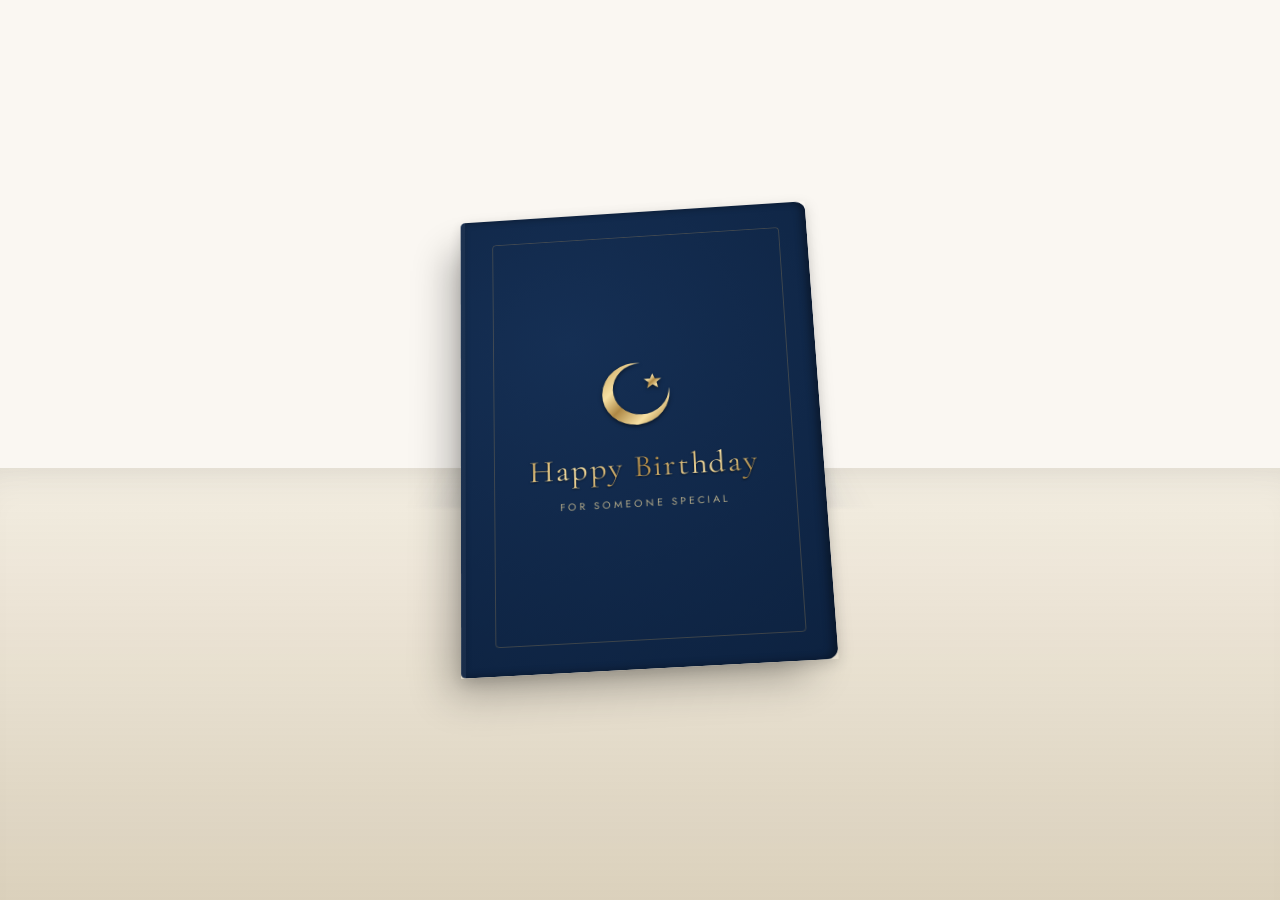
<file: index.html>
<!DOCTYPE html>
<html lang="id">
<head>
    <meta charset="UTF-8">
    <meta http-equiv="X-UA-Compatible" content="IE=edge">
    <meta name="viewport" content="width=device-width, initial-scale=1.0, viewport-fit=cover">
    <title>Happy Birthday | A Special Gift</title>
    <!-- Fonts -->
    <link rel="preconnect" href="https://fonts.googleapis.com">
    <link rel="preconnect" href="https://fonts.gstatic.com" crossorigin>
    <link href="https://fonts.googleapis.com/css2?family=Cormorant+Garamond:ital,wght@0,300;0,400;0,600;1,400&family=Indie+Flower&family=Jost:wght@200;300;400;500&display=swap" rel="stylesheet">
    <link rel="stylesheet" href="style.css">
</head>
<body>
    <!-- Room dimming overlay -->
    <div class="dim-overlay" id="dim-overlay"></div>

    <!-- Main Container -->
    <div class="room-container">
        <!-- Table wood texture surface -->
        <div class="table-surface"></div>

        <!-- Book Shadow / Reflection on Table -->
        <div class="book-reflection" id="book-reflection"></div>

        <!-- 3D Book Component -->
        <div class="book-wrap" id="book-wrap">
            <div class="book" id="book">
                <!-- Front Cover (Preserve 3D) -->
                <div class="book-cover" id="book-cover">
                    <!-- Outside Cover -->
                    <div class="cover-front">
                        <div class="cover-border">
                            <div class="cover-emboss">
                                <!-- Gold Foil Crescent Moon & Star Emboss -->
                                <svg class="gold-emblem" viewBox="0 0 100 100">
                                    <path fill="url(#goldGradient)" d="M50,15 A35,35 0 1,0 85,50 A42,42 0 1,1 50,15 Z" />
                                    <polygon fill="url(#goldGradient)" points="65,30 68,37 76,37 70,42 72,50 65,45 58,50 60,42 54,37 62,37" />
                                </svg>
                                <h1 class="gold-text">Happy Birthday</h1>
                                <p class="gold-subtext">For Someone Special</p>
                            </div>
                        </div>
                    </div>
                    <!-- Inside Cover (Left page when open) -->
                    <div class="cover-back">
                        <div class="page-lining"></div>
                    </div>
                </div>

                <!-- Page Stack / Base Pages (Right page when open) -->
                <div class="book-pages" id="book-pages">
                    <!-- Page Crease shadow -->
                    <div class="page-crease"></div>

                    <!-- Inner Page Content -->
                    <div class="page-content">
                        <!-- Magic Window (Live Miniature Night Scene) -->
                        <div class="magic-window" id="magic-window" role="button" aria-label="Mulai Perjalanan">
                            <div class="window-scene">
                                <!-- Miniature elements identical to page 2 -->
                                <div class="mini-sky">
                                    <div class="mini-stars"></div>
                                    <div class="mini-moon"></div>
                                    <div class="mini-clouds">
                                        <div class="mini-cloud c1"></div>
                                        <div class="mini-cloud c2"></div>
                                    </div>
                                </div>
                                <div class="mini-sea">
                                    <div class="mini-mist"></div>
                                    <div class="mini-reflection"></div>
                                    <div class="mini-waves">
                                        <div class="mini-wave w1"></div>
                                        <div class="mini-wave w2"></div>
                                    </div>
                                    <div class="mini-boat">
                                        <div class="mini-boat-body"></div>
                                    </div>
                                </div>
                            </div>
                            <div class="window-overlay">
                                <span class="window-prompt">Begin the Journey →</span>
                            </div>
                        </div>

                        <!-- Handwritten Birthday Letter -->
                        <div class="letter-body">
                            <p class="salutation">Dear Hani,</p>
                            <p class="letter-text">Selamat ulang tahun.</p>
                            <p class="letter-text">Semoga setiap langkahmu selalu dipenuhi kebahagiaan.</p>
                            <p class="letter-text">Aku berharap seluruh impianmu satu demi satu menjadi kenyataan.</p>
                            <p class="letter-text">Terima kasih sudah menjadi seseorang yang luar biasa.</p>
                            <p class="letter-text">Semoga mulai hari ini menjadi awal dari perjalanan baru yang lebih indah.</p>
                            <p class="valediction">Semangat,</p>
                            <p class="signature">Kiyeraaa</p>
                        </div>
                    </div>
                </div>
            </div>
        </div>
    </div>

    <!-- SVGs definition for Gradients -->
    <svg style="width:0; height:0; position:absolute;">
        <defs>
            <linearGradient id="goldGradient" x1="0%" y1="0%" x2="100%" y2="100%">
                <stop offset="0%" stop-color="#c5a059" />
                <stop offset="30%" stop-color="#f7e0a3" />
                <stop offset="50%" stop-color="#ae8845" />
                <stop offset="75%" stop-color="#f7e0a3" />
                <stop offset="100%" stop-color="#916a27" />
            </linearGradient>
        </defs>
    </svg>

    <script src="script.js"></script>
</body>
</html>
</file>
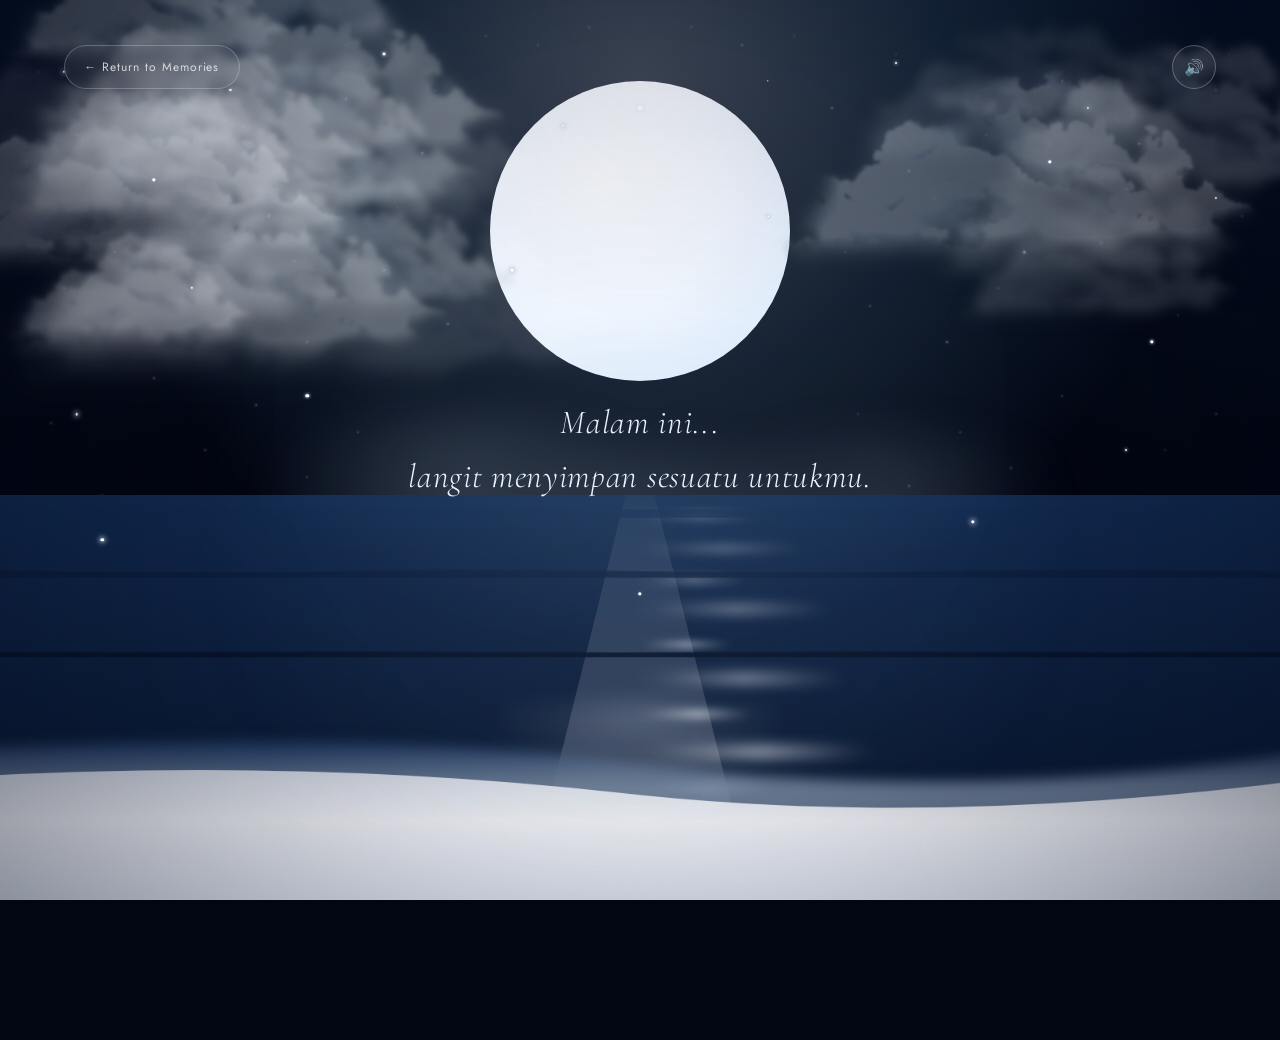
<file: birthday-night.html>
<!DOCTYPE html>
<html lang="id">
<head>
<meta charset="UTF-8">
<meta name="viewport" content="width=device-width, initial-scale=1.0, maximum-scale=1.0, user-scalable=no, viewport-fit=cover">
<title>A Quiet Night, Just for You</title>
<link rel="preconnect" href="https://fonts.googleapis.com">
<link rel="preconnect" href="https://fonts.gstatic.com" crossorigin>
<link href="https://fonts.googleapis.com/css2?family=Cormorant+Garamond:ital,wght@0,300;0,400;0,500;1,400&family=Jost:wght@200;300;400&display=swap" rel="stylesheet">
<link rel="stylesheet" href="night.css">
</head>
<body>
<div id="scene">

  <!-- Atmospheric grading and vignette effects -->
  <div id="sky-glow"></div>
  <div id="vignette"></div>
  <div id="color-grading"></div>

  <!-- Camera wrapper for subtle idle movement -->
  <div id="camera-wrapper">

    <!-- Ratusan bintang dekoratif (pointer-events: none) - z-index: 2 -->
    <div id="decor-stars">
      <!-- Left side stars (y: 2% to 40%) -->
      <div class="star-dec" style="left:3%;top:8%;--size:1.1px;--op:0.3;--delay:0.2s;--dur:5s;"></div>
      <div class="star-dec" style="left:6%;top:15%;--size:1.3px;--op:0.5;--delay:1.4s;--dur:7s;"></div>
      <div class="star-dec" style="left:9%;top:28%;--size:1px;--op:0.4;--delay:2.1s;--dur:6s;"></div>
      <div class="star-dec" style="left:12%;top:20%;--size:1.5px;--op:0.6;--delay:0.8s;--dur:8s;"></div>
      <div class="star-dec" style="left:15%;top:32%;--size:1.2px;--op:0.5;--delay:3.2s;--dur:5.5s;"></div>
      <div class="star-dec" style="left:18%;top:9%;--size:1px;--op:0.3;--delay:1.7s;--dur:6.2s;"></div>
      <div class="star-dec" style="left:21%;top:24%;--size:1.4px;--op:0.7;--delay:2.5s;--dur:7.5s;"></div>
      <div class="star-dec" style="left:24%;top:38%;--size:1.1px;--op:0.4;--delay:0.3s;--dur:5.2s;"></div>
      <div class="star-dec" style="left:27%;top:11%;--size:1.3px;--op:0.6;--delay:1.9s;--dur:6.8s;"></div>
      <div class="star-dec" style="left:30%;top:30%;--size:1px;--op:0.5;--delay:2.8s;--dur:8.2s;"></div>
      <div class="star-dec" style="left:33%;top:17%;--size:1.2px;--op:0.4;--delay:1.2s;--dur:6.5s;"></div>
      <div class="star-dec" style="left:35%;top:36%;--size:1.4px;--op:0.6;--delay:2.4s;--dur:7.4s;"></div>

      <!-- Right side stars (y: 2% to 40%) -->
      <div class="star-dec" style="left:65%;top:12%;--size:1.2px;--op:0.6;--delay:0.7s;--dur:6.5s;"></div>
      <div class="star-dec" style="left:68%;top:34%;--size:1px;--op:0.4;--delay:2.3s;--dur:7.2s;"></div>
      <div class="star-dec" style="left:71%;top:19%;--size:1.4px;--op:0.5;--delay:1.1s;--dur:5.8s;"></div>
      <div class="star-dec" style="left:74%;top:38%;--size:1.1px;--op:0.7;--delay:3.5s;--dur:8s;"></div>
      <div class="star-dec" style="left:77%;top:15%;--size:1.3px;--op:0.3;--delay:0.4s;--dur:6.1s;"></div>
      <div class="star-dec" style="left:80%;top:28%;--size:1.5px;--op:0.6;--delay:1.8s;--dur:7.4s;"></div>
      <div class="star-dec" style="left:83%;top:9%;--size:1px;--op:0.5;--delay:2.9s;--dur:5.3s;"></div>
      <div class="star-dec" style="left:86%;top:27%;--size:1.2px;--op:0.4;--delay:0.2s;--dur:6.9s;"></div>
      <div class="star-dec" style="left:89%;top:16%;--size:1.4px;--op:0.5;--delay:1.6s;--dur:8.5s;"></div>
      <div class="star-dec" style="left:92%;top:35%;--size:1.1px;--op:0.3;--delay:3.1s;--dur:5.7s;"></div>
      <div class="star-dec" style="left:95%;top:10%;--size:1.3px;--op:0.5;--delay:0.9s;--dur:7.1s;"></div>
      <div class="star-dec" style="left:97%;top:24%;--size:1px;--op:0.4;--delay:2.2s;--dur:6.3s;"></div>

      <!-- Top Center stars (above moon exclusion zone, left:36% to 64%, y:2% to 6%) -->
      <div class="star-dec" style="left:38%;top:4%;--size:1px;--op:0.3;--delay:2.2s;--dur:7.7s;"></div>
      <div class="star-dec" style="left:42%;top:5%;--size:0.8px;--op:0.4;--delay:0.9s;--dur:8.4s;"></div>
      <div class="star-dec" style="left:46%;top:3%;--size:0.9px;--op:0.35;--delay:3.1s;--dur:9.1s;"></div>
      <div class="star-dec" style="left:54%;top:3%;--size:0.7px;--op:0.25;--delay:1.6s;--dur:10.5s;"></div>
      <div class="star-dec" style="left:58%;top:5%;--size:1.1px;--op:0.5;--delay:2.8s;--dur:6.6s;"></div>
      <div class="star-dec" style="left:62%;top:4%;--size:0.8px;--op:0.3;--delay:0.5s;--dur:8.7s;"></div>

      <!-- Middle stars (y: 40% to 58%) -->
      <!-- Left side middle -->
      <div class="star-dec" style="left:4%;top:47%;--size:0.9px;--op:0.4;--delay:2.5s;--dur:7.8s;"></div>
      <div class="star-dec" style="left:8%;top:55%;--size:0.8px;--op:0.35;--delay:1.3s;--dur:6.7s;"></div>
      <div class="star-dec" style="left:12%;top:42%;--size:1.1px;--op:0.5;--delay:3.3s;--dur:6.4s;"></div>
      <div class="star-dec" style="left:16%;top:50%;--size:0.9px;--op:0.4;--delay:0.6s;--dur:7.1s;"></div>
      <div class="star-dec" style="left:20%;top:45%;--size:1px;--op:0.5;--delay:2.7s;--dur:8.6s;"></div>
      <div class="star-dec" style="left:24%;top:53%;--size:0.8px;--op:0.3;--delay:1.9s;--dur:9.5s;"></div>
      <div class="star-dec" style="left:28%;top:48%;--size:1.1px;--op:0.4;--delay:2.0s;--dur:7.9s;"></div>
      <div class="star-dec" style="left:32%;top:56%;--size:0.9px;--op:0.35;--delay:2.9s;--dur:7.1s;"></div>

      <!-- Right side middle -->
      <div class="star-dec" style="left:67%;top:46%;--size:0.8px;--op:0.3;--delay:0.5s;--dur:8.7s;"></div>
      <div class="star-dec" style="left:71%;top:54%;--size:1.1px;--op:0.5;--delay:3.7s;--dur:6.7s;"></div>
      <div class="star-dec" style="left:75%;top:48%;--size:0.8px;--op:0.3;--delay:0.6s;--dur:8.6s;"></div>
      <div class="star-dec" style="left:79%;top:52%;--size:1px;--op:0.4;--delay:2.5s;--dur:7.8s;"></div>
      <div class="star-dec" style="left:83%;top:44%;--size:0.9px;--op:0.35;--delay:1.1s;--dur:9s;"></div>
      <div class="star-dec" style="left:87%;top:56%;--size:1px;--op:0.5;--delay:2.6s;--dur:6.8s;"></div>
      <div class="star-dec" style="left:91%;top:50%;--size:0.8px;--op:0.25;--delay:3.2s;--dur:10.2s;"></div>
      <div class="star-dec" style="left:95%;top:46%;--size:1px;--op:0.4;--delay:2.1s;--dur:6.9s;"></div>

      <!-- Extra subtle background stars in upper sky (y: 2% to 40%) -->
      <div class="star-dec" style="left:2%;top:18%;--size:0.7px;--op:0.2;--delay:1.5s;--dur:11s;"></div>
      <div class="star-dec" style="left:5%;top:32%;--size:0.7px;--op:0.25;--delay:0.7s;--dur:10.2s;"></div>
      <div class="star-dec" style="left:11%;top:8%;--size:0.8px;--op:0.22;--delay:3.4s;--dur:9.3s;"></div>
      <div class="star-dec" style="left:15%;top:26%;--size:0.6px;--op:0.18;--delay:1.2s;--dur:12s;"></div>
      <div class="star-dec" style="left:19%;top:14%;--size:0.7px;--op:0.25;--delay:2.1s;--dur:10.8s;"></div>
      <div class="star-dec" style="left:23%;top:29%;--size:0.8px;--op:0.3;--delay:0.3s;--dur:9.6s;"></div>
      <div class="star-dec" style="left:27%;top:5%;--size:0.7px;--op:0.2;--delay:3.0s;--dur:11.4s;"></div>
      <div class="star-dec" style="left:31%;top:23%;--size:0.6px;--op:0.15;--delay:0.8s;--dur:12.5s;"></div>
      <div class="star-dec" style="left:34%;top:10%;--size:0.8px;--op:0.24;--delay:2.6s;--dur:10.1s;"></div>

      <div class="star-dec" style="left:66%;top:28%;--size:0.7px;--op:0.2;--delay:3.2s;--dur:11.2s;"></div>
      <div class="star-dec" style="left:70%;top:6%;--size:0.8px;--op:0.25;--delay:1.4s;--dur:9.5s;"></div>
      <div class="star-dec" style="left:73%;top:22%;--size:0.6px;--op:0.18;--delay:0.5s;--dur:12.2s;"></div>
      <div class="star-dec" style="left:78%;top:32%;--size:0.7px;--op:0.22;--delay:2.8s;--dur:10.4s;"></div>
      <div class="star-dec" style="left:82%;top:16%;--size:0.8px;--op:0.3;--delay:1.7s;--dur:9.8s;"></div>
      <div class="star-dec" style="left:85%;top:5%;--size:0.6px;--op:0.15;--delay:3.5s;--dur:13s;"></div>
      <div class="star-dec" style="left:88%;top:21%;--size:0.7px;--op:0.25;--delay:0.9s;--dur:10.6s;"></div>
      <div class="star-dec" style="left:93%;top:14%;--size:0.8px;--op:0.22;--delay:2.3s;--dur:9.9s;"></div>
      <div class="star-dec" style="left:96%;top:6%;--size:0.7px;--op:0.2;--delay:1.1s;--dur:11.5s;"></div>
    </div>

    <!-- z-index: 3 -->
    <div id="moon-wrap">
      <div id="moon"></div>
    </div>

    <!-- Awan bagian belakang (pointer-events: none) - z-index: 4 -->
    <div id="decor-clouds-rear">
      <!-- Left side rear -->
      <div class="cloud-fluffy decor-cloud cloud-rear" style="width:340px;height:157px;top:2%;left:-80px;opacity:0.16;--cloud-dur:210s;--cloud-delay:-20s;">
        <img src="assets/clouds.png" alt="" />
      </div>
      <!-- Right side rear -->
      <div class="cloud-fluffy decor-cloud cloud-rear" style="width:380px;height:176px;top:1%;left:65%;opacity:0.18;--cloud-dur:195s;--cloud-delay:-90s;">
        <img src="assets/clouds.png" alt="" />
      </div>
      <!-- Lower rear clouds (moved up slightly) -->
      <div class="cloud-fluffy decor-cloud cloud-rear" style="width:280px;height:130px;top:24%;left:3%;opacity:0.11;filter:blur(6px);--cloud-dur:240s;--cloud-delay:-60s;">
        <img src="assets/clouds.png" alt="" />
      </div>
      <div class="cloud-fluffy decor-cloud cloud-rear" style="width:300px;height:139px;top:22%;left:74%;opacity:0.13;filter:blur(5px);--cloud-dur:230s;--cloud-delay:-160s;">
        <img src="assets/clouds.png" alt="" />
      </div>
    </div>

    <!-- Awan bagian depan (sebagian melintas di depan bulan) (pointer-events: none) - z-index: 5 -->
    <div id="decor-clouds-front">
      <!-- Passing near moon level -->
      <div class="cloud-fluffy decor-cloud cloud-front" style="width:480px;height:222px;top:8%;left:-120px;opacity:0.32;--cloud-dur:135s;--cloud-delay:-45s;">
        <img src="assets/clouds.png" alt="" />
      </div>
      <div class="cloud-fluffy decor-cloud cloud-front" style="width:500px;height:231px;top:6%;left:60%;opacity:0.30;--cloud-dur:145s;--cloud-delay:-110s;">
        <img src="assets/clouds.png" alt="" />
      </div>
      <!-- Left side mid/front -->
      <div class="cloud-fluffy decor-cloud cloud-mid" style="width:440px;height:204px;top:4%;left:4%;opacity:0.24;--cloud-dur:175s;--cloud-delay:-75s;">
        <img src="assets/clouds.png" alt="" />
      </div>
      <div class="cloud-fluffy decor-cloud cloud-mid" style="width:370px;height:171px;top:18%;left:12%;opacity:0.20;--cloud-dur:185s;--cloud-delay:-120s;">
        <img src="assets/clouds.png" alt="" />
      </div>
      <!-- Right side mid/front -->
      <div class="cloud-fluffy decor-cloud cloud-mid" style="width:410px;height:190px;top:3%;left:76%;opacity:0.25;--cloud-dur:160s;--cloud-delay:-40s;">
        <img src="assets/clouds.png" alt="" />
      </div>
      <div class="cloud-fluffy decor-cloud cloud-rear" style="width:330px;height:153px;top:16%;left:72%;opacity:0.14;--cloud-dur:220s;--cloud-delay:-30s;">
        <img src="assets/clouds.png" alt="" />
      </div>
    </div>

    <!-- stars + clouds injected by JS (Z-Index overridden in CSS) -->

    <div id="meteor"></div>

    <!-- New Organic Volumetric Sea Fog - z-index: 6 -->
    <div id="fog-container">
      <div class="fog-blob fog-1"></div>
      <div class="fog-blob fog-2"></div>
      <div class="fog-blob fog-3"></div>
    </div>

    <!-- z-index: 7 -->
    <div id="ocean">
      <!-- Moving Ocean Wave Layers (Ripples) -->
      <div class="ocean-wave" id="ocean-wave-back"></div>
      <div class="ocean-wave" id="ocean-wave-mid"></div>
      <div class="ocean-wave" id="ocean-wave-front"></div>

      <div id="reflection">
        <div class="glow-wash"></div>
      </div>
      <div id="boat-reflection">
        <img id="boat-reflection-img" alt="" />
      </div>
    </div>

    <!-- z-index: 8 -->
    <div id="boat-track">
      <img id="boat-img" alt="" />
    </div>

    <!-- Realistically textured, curved sand beach - z-index: 9 -->
    <div id="beach-container">
      <svg id="beach-svg" viewBox="0 0 1440 250" preserveAspectRatio="none">
        <defs>
          <!-- Sand noise texture filter -->
          <filter id="sand-texture-filter" x="0%" y="0%" width="100%" height="100%">
            <feTurbulence type="fractalNoise" baseFrequency="0.75" numOctaves="3" result="noise" />
            <feColorMatrix type="matrix" values="1 0 0 0 0  0 1 0 0 0  0 0 1 0 0  0 0 0 0.055 0" />
            <feComposite operator="in" in2="SourceGraphic" />
          </filter>
          <!-- Sand micro-sparkle filter -->
          <filter id="sand-sparkles-filter" x="0%" y="0%" width="100%" height="100%">
            <feTurbulence type="fractalNoise" baseFrequency="0.95" numOctaves="1" result="noise" />
            <feColorMatrix type="matrix" values="1 0 0 0 0  0 1 0 0 0  0 0 1 0 0  0 0 0 0.45 0" />
            <feComposite operator="in" in2="SourceGraphic" />
          </filter>
          <!-- Gradients -->
          <linearGradient id="sand-gradient" x1="0" y1="0" x2="0" y2="1">
            <stop offset="0%" stop-color="#E7E9EE" stop-opacity="0.85" />
            <stop offset="35%" stop-color="#F2F4F8" />
            <stop offset="100%" stop-color="#DDE5F1" />
          </linearGradient>
          <linearGradient id="wet-sand-gradient" x1="0" y1="0" x2="0" y2="1">
            <stop offset="0%" stop-color="#1A335C" stop-opacity="0.95" />
            <stop offset="25%" stop-color="#72849C" stop-opacity="0.9" />
            <stop offset="60%" stop-color="#A3B4C8" stop-opacity="0.5" />
            <stop offset="100%" stop-color="#E7E9EE" stop-opacity="0" />
          </linearGradient>
        </defs>
        
        <!-- Wet Sand Layer -->
        <path id="wet-sand-path" d="M-50,60 Q380,30 740,80 T1490,60 L1490,270 L-50,270 Z" fill="url(#wet-sand-gradient)" filter="blur(8px)" />
        
        <!-- Dry Sand Layer -->
        <path id="dry-sand-path" d="M-50,95 Q340,70 700,115 T1490,95 L1490,270 L-50,270 Z" fill="url(#sand-gradient)" />
        
        <!-- Sand Granular Texture Overlay -->
        <path d="M-50,95 Q340,70 700,115 T1490,95 L1490,270 L-50,270 Z" fill="#ffffff" filter="url(#sand-texture-filter)" style="mix-blend-mode: multiply;" />
        
        <!-- Sand Sparkles Overlay -->
        <path class="sand-sparkles" d="M-50,95 Q340,70 700,115 T1490,95 L1490,270 L-50,270 Z" fill="#ffffff" filter="url(#sand-sparkles-filter)" style="mix-blend-mode: screen; opacity: 0.18;" />
      </svg>
      
      <!-- Moon Reflection on Wet Sand -->
      <div id="sand-reflection"></div>
    </div>

  </div> <!-- end camera-wrapper -->

  <div id="opening">
    <p id="op1">Malam ini...<br>langit menyimpan sesuatu untukmu.</p>
    <p id="op2" style="position:absolute;">Sentuh bintang yang bersinar.</p>
  </div>

  <div id="hint">Sentuh bintang yang bersinar</div>

  <button id="back-btn" aria-label="Kembali ke buku">← Return to Memories</button>
  <button id="sound-toggle" aria-label="Putar / hentikan suara ambient">🔊</button>
  <audio id="bg-audio" loop preload="auto"></audio>

  <div id="popup-layer">
    <div id="popup-card">
      <span class="mark">⭐</span>
      <p id="popup-text"></p>
      <button id="popup-close">Tutup</button>
    </div>
  </div>

  <div id="finale">
    <div id="finale-text"></div>
  </div>

  <div id="envelope-wrap">
    <div id="envelope"></div>
    <div id="envelope-label">Buka surat</div>
  </div>

  <div id="letter-layer">
    <div id="letter-card">
      <p>Hai.</p>
      <p>Aku tidak tahu bagaimana tahun ini berjalan untukmu. Mungkin ada hari-hari yang melelahkan. Ada banyak hal yang kamu simpan sendiri.</p>
      <p>Tapi aku berharap... ketika malam ini selesai, kamu bisa tidur sedikit lebih tenang.</p>
      <p>Dan ketika besok datang, kamu memulai usia baru dengan hati yang lebih ringan.</p>
      <p>Selamat ulang tahun. Semoga semua impianmu perlahan menemukan jalannya.</p>
      <button id="letter-close">Tutup</button>
    </div>
  </div>

</div>

<script src="night.js"></script>
</body>
</html>
</file>
<file: style.css>
/* ---------- DESIGN SYSTEM & VARIABLES ---------- */
:root {
  --bg-warm: #FAF7F2;
  --bg-dim: #050b18;
  --navy-cover: #0d2240;
  --gold-foil: linear-gradient(135deg, #c5a059 0%, #f7e0a3 25%, #ae8845 50%, #f7e0a3 75%, #916a27 100%);
  --paper-cream: #fcfaf6;
  --crease-shadow: linear-gradient(to right, rgba(0,0,0,0.15) 0%, rgba(0,0,0,0) 100%);
  --page-border: 1px solid rgba(0,0,0,0.06);
  --shadow-real: 
    0 1px 3px rgba(0,0,0,0.1),
    0 10px 25px -5px rgba(0,0,0,0.15),
    0 20px 40px -10px rgba(0,0,0,0.2);
  
  /* Responsive book scaling properties */
  --base-scale: 1;
  --book-scale: var(--base-scale);
  --book-translate-x: 190px;
}

/* ---------- RESET & GENERAL ---------- */
* {
  margin: 0;
  padding: 0;
  box-sizing: border-box;
}

body, html {
  width: 100%;
  height: 100%;
  background-color: var(--bg-warm);
  font-family: 'Jost', sans-serif;
  overflow: hidden;
  display: flex;
  align-items: center;
  justify-content: center;
  -webkit-font-smoothing: antialiased;
}

/* ---------- ROOM & TABLE LAYOUT ---------- */
.room-container {
  position: relative;
  width: 100%;
  height: 100%;
  display: flex;
  align-items: center;
  justify-content: center;
  z-index: 2;
  perspective: 2000px;
}

.table-surface {
  position: absolute;
  bottom: 0; left: 0;
  width: 100%; height: 48%;
  background: linear-gradient(to bottom, rgba(235, 225, 205, 0.45) 0%, rgba(205, 192, 165, 0.7) 100%);
  box-shadow: inset 0 30px 40px -30px rgba(0,0,0,0.12);
  z-index: 1;
  pointer-events: none;
}

/* ---------- DIMMING OVERLAY ---------- */
.dim-overlay {
  position: fixed;
  top: 0; left: 0;
  width: 100vw; height: 100vh;
  background-color: var(--bg-dim);
  opacity: 0;
  z-index: 10;
  pointer-events: none;
  transition: opacity 1.8s cubic-bezier(0.25, 1, 0.5, 1);
}

.dim-overlay.active {
  opacity: 0.95;
  pointer-events: all;
}

/* ---------- BOOK COMPONENT (3D) ---------- */
.book-wrap {
  position: relative;
  z-index: 5;
  transform-style: preserve-3d;
  transition: transform 1.8s cubic-bezier(0.25, 1, 0.5, 1),
              filter 1.8s cubic-bezier(0.25, 1, 0.5, 1),
              opacity 1.8s cubic-bezier(0.25, 1, 0.5, 1);
  transform: translateY(-20px);
  opacity: 0;
  animation: bookEntry 1.6s cubic-bezier(0.25, 1, 0.5, 1) 0.3s forwards;
}

@keyframes bookEntry {
  0% {
    opacity: 0;
    transform: translateY(40px) scale(0.9) rotateX(10deg);
  }
  100% {
    opacity: 1;
    transform: translateY(-20px) scale(1) rotateX(0deg);
  }
}

.book {
  position: relative;
  width: 380px;
  height: 520px;
  transform-style: preserve-3d;
  transform: rotateX(22deg) rotateY(-4deg) rotateZ(-2deg) scale(var(--book-scale));
  transition: transform 1.2s cubic-bezier(0.25, 1, 0.5, 1),
              box-shadow 1.2s cubic-bezier(0.25, 1, 0.5, 1);
  box-shadow: 
    -20px 25px 40px -10px rgba(0,0,0,0.3),
    0px 5px 15px rgba(0,0,0,0.15);
  cursor: pointer;
  touch-action: manipulation;
}

/* Hovering Closed Book */
@media (hover: hover) {
  .book:not(.is-open):hover {
    transform: rotateX(25deg) rotateY(-6deg) rotateZ(0deg) translateY(-15px) scale(var(--book-scale));
    box-shadow: 
      -30px 45px 60px -15px rgba(0,0,0,0.35),
      0px 10px 25px rgba(0,0,0,0.2);
  }
}

/* Book Reflection on Table */
.book-reflection {
  position: absolute;
  top: 52%; left: 50%;
  width: 380px; height: 520px;
  background: rgba(13, 34, 64, 0.08);
  filter: blur(18px);
  transform: translateX(-50%) rotateX(80deg) scaleY(0.4) scale(var(--book-scale));
  transform-origin: center top;
  opacity: 0.8;
  z-index: 2;
  transition: transform 1.8s cubic-bezier(0.25, 1, 0.5, 1),
              opacity 1.8s cubic-bezier(0.25, 1, 0.5, 1),
              background-color 1.8s cubic-bezier(0.25, 1, 0.5, 1);
  pointer-events: none;
}

/* ---------- BOOK COVER (Left Side) ---------- */
.book-cover {
  position: absolute;
  top: 0; left: 0;
  width: 100%; height: 100%;
  transform-style: preserve-3d;
  transform-origin: left center;
  transition: transform 1.8s cubic-bezier(0.25, 1, 0.5, 1);
  z-index: 5;
}

.cover-front, .cover-back {
  position: absolute;
  top: 0; left: 0;
  width: 100%; height: 100%;
  border-radius: 5px 12px 12px 5px;
  backface-visibility: hidden;
  box-shadow: inset -4px 0 10px rgba(0,0,0,0.4);
}

/* Front Cover Layout */
.cover-front {
  background: radial-gradient(circle at 30% 30%, #152f54 0%, var(--navy-cover) 100%);
  border-left: 5px solid rgba(255,255,255,0.05);
  padding: 30px;
  display: flex;
  align-items: center;
  justify-content: center;
  z-index: 2;
}

.cover-border {
  width: 100%; height: 100%;
  border: 1px solid rgba(197, 160, 89, 0.25);
  border-radius: 4px;
  padding: 15px;
  display: flex;
  align-items: center;
  justify-content: center;
}

.cover-emboss {
  text-align: center;
  display: flex;
  flex-direction: column;
  align-items: center;
}

.gold-emblem {
  width: 85px; height: 85px;
  margin-bottom: 25px;
  filter: drop-shadow(0px 2px 2px rgba(0,0,0,0.5));
}

.gold-text {
  font-family: 'Cormorant Garamond', serif;
  font-size: 2.15rem;
  font-weight: 400;
  letter-spacing: 0.05em;
  background: var(--gold-foil);
  -webkit-background-clip: text;
  -webkit-text-fill-color: transparent;
  margin-bottom: 12px;
  filter: drop-shadow(0px 1px 1px rgba(0,0,0,0.6));
}

.gold-subtext {
  font-family: 'Jost', sans-serif;
  font-size: 0.68rem;
  text-transform: uppercase;
  letter-spacing: 0.28em;
  color: rgba(247, 224, 163, 0.7);
}

/* Back of Cover (Lining) */
.cover-back {
  background-color: #e5dfd3;
  transform: rotateY(180deg);
  display: flex;
  justify-content: flex-end;
}

.page-lining {
  width: calc(100% - 10px); height: 100%;
  background: #fdfcf9;
  border-radius: 0 8px 8px 0;
  box-shadow: inset 10px 0 15px rgba(0,0,0,0.06);
}

/* ---------- BOOK PAGES (Right Side) ---------- */
.book-pages {
  position: absolute;
  top: 4px; left: 6px;
  width: calc(100% - 10px); height: calc(100% - 8px);
  background-color: var(--paper-cream);
  border-radius: 0 8px 8px 0;
  border: var(--page-border);
  box-shadow: 
    3px 3px 10px rgba(0,0,0,0.05),
    inset 0 0 20px rgba(0,0,0,0.03);
  transform-origin: left center;
  z-index: 3;
  overflow: hidden;
}

/* Pages thickness effect */
.book-pages::before {
  content: '';
  position: absolute;
  top: 0; right: -4px;
  width: 4px; height: 100%;
  background: linear-gradient(to right, #e2dac9 0%, #fff 100%);
  border-radius: 0 4px 4px 0;
  box-shadow: 1px 0 3px rgba(0,0,0,0.08);
}

.book-pages::after {
  content: '';
  position: absolute;
  bottom: -4px; left: 0;
  width: 100%; height: 4px;
  background: linear-gradient(to bottom, #e2dac9 0%, #fff 100%);
  border-radius: 0 0 4px 4px;
  box-shadow: 0 1px 3px rgba(0,0,0,0.08);
}

.page-crease {
  position: absolute;
  top: 0; left: 0;
  width: 25px; height: 100%;
  background: var(--crease-shadow);
  z-index: 10;
  pointer-events: none;
}

.page-content {
  width: 100%; height: 100%;
  padding: 35px 35px 35px 50px;
  display: flex;
  flex-direction: column;
  justify-content: space-between;
  position: relative;
  /* subtle flutter animation on the corner */
  animation: pageFlutter 6s ease-in-out infinite alternate;
}

@keyframes pageFlutter {
  0% { transform: skewY(0deg) rotate(0deg); }
  50% { transform: skewY(0.1deg) rotate(-0.05deg); }
  100% { transform: skewY(-0.05deg) rotate(0.02deg); }
}

/* ---------- OPENED BOOK STATE ---------- */
.book.is-open {
  transform: rotateX(15deg) rotateY(0deg) rotateZ(0deg) translateX(var(--book-translate-x)) scale(var(--book-scale));
  box-shadow: 
    0 15px 40px rgba(0,0,0,0.18),
    0 5px 15px rgba(0,0,0,0.1);
}

.book.is-open .book-cover {
  transform: rotateY(-162deg);
}

.book-reflection.is-open {
  width: 760px;
  transform: translateX(-50%) rotateX(80deg) scaleY(0.4) translateY(-100px) scale(var(--book-scale));
  background: rgba(13, 34, 64, 0.05);
  filter: blur(25px);
}

/* Blue light radiating from crease on open */
.book.is-open::after {
  content: '';
  position: absolute;
  top: 5%; left: 0;
  width: 80px; height: 90%;
  background: radial-gradient(ellipse at center, rgba(154, 215, 255, 0.28) 0%, rgba(154, 215, 255, 0) 70%);
  filter: blur(10px);
  z-index: 4;
  pointer-events: none;
  mix-blend-mode: screen;
}

/* ---------- MAGIC WINDOW MINIATURE ---------- */
.magic-window {
  position: relative;
  width: 100%;
  aspect-ratio: 16 / 9;
  border-radius: 8px;
  border: 1.5px solid #ffffff;
  background-color: #050c18;
  overflow: hidden;
  box-shadow: 
    0 4px 15px rgba(0, 0, 0, 0.15),
    inset 0 0 20px rgba(0,0,0,0.6);
  cursor: pointer;
  z-index: 20;
  transition: transform 0.6s cubic-bezier(0.25, 1, 0.5, 1),
              box-shadow 0.6s cubic-bezier(0.25, 1, 0.5, 1),
              border-color 0.6s cubic-bezier(0.25, 1, 0.5, 1);
  touch-action: manipulation;
}

@media (hover: hover) {
  .magic-window:hover {
    transform: scale(1.04);
    border-color: #9ad7ff;
    box-shadow: 
      0 8px 25px rgba(154, 215, 255, 0.35),
      inset 0 0 15px rgba(0,0,0,0.4);
  }
}

.window-scene {
  width: 100%; height: 100%;
  position: relative;
  display: flex;
  flex-direction: column;
  transition: transform 0.8s cubic-bezier(0.25, 1, 0.5, 1);
}

@media (hover: hover) {
  .magic-window:hover .window-scene {
    transform: scale(1.08);
  }
}

.mini-sky {
  width: 100%; height: 55%;
  background: linear-gradient(to bottom, #09172e 0%, #0d2243 100%);
  position: relative;
  overflow: hidden;
}

.mini-stars {
  position: absolute;
  width: 100%; height: 100%;
  background-image: 
    radial-gradient(1px 1px at 20px 30px, #fff, rgba(0,0,0,0)),
    radial-gradient(1px 1px at 75px 15px, #fff, rgba(0,0,0,0)),
    radial-gradient(1.5px 1.5px at 150px 45px, rgba(255,255,255,0.8), rgba(0,0,0,0)),
    radial-gradient(1px 1px at 220px 20px, #fff, rgba(0,0,0,0)),
    radial-gradient(1.5px 1.5px at 270px 35px, #fff, rgba(0,0,0,0));
  background-size: contain;
  opacity: 0.85;
}

.mini-moon {
  position: absolute;
  top: 15%; left: 50%;
  transform: translateX(-50%);
  width: 32px; height: 32px;
  border-radius: 50%;
  background: #ffffff;
  box-shadow: 
    0 0 12px 3px rgba(255, 255, 255, 0.6),
    0 0 25px 8px rgba(154, 215, 255, 0.3);
  animation: miniMoonBreathe 4s ease-in-out infinite alternate;
}

@keyframes miniMoonBreathe {
  0% { transform: translateX(-50%) scale(1); box-shadow: 0 0 10px 2px rgba(255,255,255,0.5); }
  100% { transform: translateX(-50%) scale(1.06); box-shadow: 0 0 16px 5px rgba(255,255,255,0.7), 0 0 25px 8px rgba(154,215,255,0.3); }
}

.mini-clouds {
  position: absolute;
  width: 100%; height: 100%;
  pointer-events: none;
}

.mini-cloud {
  position: absolute;
  background: rgba(255, 255, 255, 0.12);
  filter: blur(2px);
  border-radius: 999px;
}

.mini-cloud.c1 {
  width: 65px; height: 12px;
  top: 30%; left: 10%;
  animation: miniFloat1 25s linear infinite;
}

.mini-cloud.c2 {
  width: 80px; height: 14px;
  top: 20%; right: 5%;
  animation: miniFloat2 32s linear infinite;
}

@keyframes miniFloat1 {
  0% { transform: translateX(-15px); }
  50% { transform: translateX(25px); }
  100% { transform: translateX(-15px); }
}

@keyframes miniFloat2 {
  0% { transform: translateX(10px); }
  50% { transform: translateX(-35px); }
  100% { transform: translateX(10px); }
}

.mini-sea {
  width: 100%; height: 45%;
  background-color: #07152b;
  position: relative;
  overflow: hidden;
  box-shadow: inset 0 2px 5px rgba(0,0,0,0.5);
}

.mini-mist {
  position: absolute;
  width: 100%; height: 100%;
  background: linear-gradient(to bottom, rgba(154,215,255,0.06), transparent);
  mix-blend-mode: screen;
}

.mini-reflection {
  position: absolute;
  top: 0; left: 50%;
  transform: translateX(-50%);
  width: 25px; height: 100%;
  background: linear-gradient(to bottom, rgba(255,255,255,0.35) 0%, rgba(154,215,255,0.02) 100%);
  filter: blur(3px);
  clip-path: polygon(30% 0%, 70% 0%, 100% 100%, 0% 100%);
}

.mini-waves {
  position: absolute;
  width: 100%; height: 100%;
}

.mini-wave {
  position: absolute;
  width: 200%; height: 40px;
  left: -50%;
  opacity: 0.25;
}

.mini-wave.w1 {
  bottom: 0px;
  background: radial-gradient(ellipse at 50% 100%, #153a70 0%, transparent 70%);
  animation: miniWaveMotion 5s ease-in-out infinite alternate;
}

.mini-wave.w2 {
  bottom: -10px;
  background: radial-gradient(ellipse at 40% 100%, #0d234f 0%, transparent 60%);
  animation: miniWaveMotion 7s ease-in-out infinite alternate;
}

@keyframes miniWaveMotion {
  0% { transform: translateX(-15px) skewY(1deg); }
  100% { transform: translateX(15px) skewY(-1deg); }
}

.mini-boat {
  position: absolute;
  top: 15%; left: 30%;
  width: 20px; height: 8px;
  background: #ffffff;
  border-radius: 0 0 8px 8px;
  opacity: 0.8;
  box-shadow: 0 0 5px rgba(255,255,255,0.3);
  animation: miniBoatMotion 4s ease-in-out infinite alternate;
  clip-path: polygon(0% 0%, 100% 0%, 80% 100%, 20% 100%);
}

@keyframes miniBoatMotion {
  0% { transform: translateY(0) rotate(-3deg); }
  100% { transform: translateY(2px) rotate(4deg); }
}

/* Prompt overlay on hover */
.window-overlay {
  position: absolute;
  top: 0; left: 0;
  width: 100%; height: 100%;
  background: rgba(5, 11, 24, 0.45);
  display: flex;
  align-items: center;
  justify-content: center;
  opacity: 0;
  transition: opacity 0.5s ease;
  z-index: 30;
  backdrop-filter: blur(1.5px);
  -webkit-backdrop-filter: blur(1.5px);
}

@media (hover: hover) {
  .magic-window:hover .window-overlay {
    opacity: 1;
  }
}

.window-prompt {
  color: #ffffff;
  font-family: 'Jost', sans-serif;
  font-size: 0.85rem;
  letter-spacing: 0.12em;
  text-transform: uppercase;
  font-weight: 500;
  text-shadow: 0 2px 5px rgba(0,0,0,0.8);
  border-bottom: 1.5px solid transparent;
  padding-bottom: 2px;
  transition: border-color 0.4s ease;
}

@media (hover: hover) {
  .magic-window:hover .window-prompt {
    border-color: rgba(255,255,255,0.8);
  }
}

/* ---------- BIRTHDAY LETTER ---------- */
.letter-body {
  margin-top: 20px;
  flex-grow: 1;
  display: flex;
  flex-direction: column;
  justify-content: flex-start;
  color: #1e2836;
  opacity: 0.9;
  overflow-y: auto;
  max-height: calc(100% - 150px);
  -webkit-overflow-scrolling: touch;
  padding-right: 5px;
  scrollbar-width: thin;
  scrollbar-color: rgba(0,0,0,0.15) transparent;
}
.letter-body::-webkit-scrollbar {
  width: 4px;
}
.letter-body::-webkit-scrollbar-thumb {
  background-color: rgba(0,0,0,0.15);
  border-radius: 2px;
}

.salutation {
  font-family: 'Indie Flower', cursive;
  font-size: 1.15rem;
  margin-bottom: 12px;
  font-weight: 600;
}

.letter-text {
  font-family: 'Indie Flower', cursive;
  font-size: 0.95rem;
  line-height: 1.6;
  margin-bottom: 8px;
}

.valediction {
  font-family: 'Indie Flower', cursive;
  font-size: 1rem;
  margin-top: 15px;
}

.signature {
  font-family: 'Indie Flower', cursive;
  font-size: 1.15rem;
  font-weight: 600;
}

/* ---------- TRANSITION ANIMATION CLASSES ---------- */
.zoom-transition {
  transform: scale(2.8) translateY(12%) !important;
  filter: blur(8px) !important;
  opacity: 0 !important;
}

/* Gold Glowing Particles */
.glow-particle {
  position: absolute;
  width: 5px; height: 5px;
  background: radial-gradient(circle, #ffe39f 0%, rgba(197, 160, 89, 0) 80%);
  border-radius: 50%;
  pointer-events: none;
  z-index: 15;
  box-shadow: 0 0 10px #ffe39f;
  animation: floatParticle 3.5s ease-out forwards;
}

@keyframes floatParticle {
  0% {
    transform: translate(0, 0) scale(1);
    opacity: 0;
  }
  15% {
    opacity: 0.9;
  }
  100% {
    transform: translate(var(--dx), var(--dy)) scale(0.2);
    opacity: 0;
  }
}

/* Loading display */
.loader-wrap {
  position: fixed;
  top: 50%; left: 50%;
  transform: translate(-50%, -50%);
  z-index: 100;
  text-align: center;
  color: #fff;
  opacity: 0;
  pointer-events: none;
  transition: opacity 0.8s ease;
}

.loader-wrap.active {
  opacity: 1;
}

.loader-star {
  font-size: 2.2rem;
  display: inline-block;
  animation: spinStar 2s linear infinite;
  margin-bottom: 15px;
  filter: drop-shadow(0 0 8px rgba(255,255,255,0.8));
}

@keyframes spinStar {
  0% { transform: rotate(0deg) scale(1); }
  50% { transform: rotate(180deg) scale(1.15); }
  100% { transform: rotate(360deg) scale(1); }
}

.loader-text {
  font-family: 'Jost', sans-serif;
  font-size: 0.85rem;
  letter-spacing: 0.25em;
  text-transform: uppercase;
  color: rgba(255, 255, 255, 0.78);
  font-weight: 300;
}

/* ---------- RESPONSIVE ADJUSTMENTS ---------- */

/* Breakpoints for various screen widths */
@media (max-width: 1920px) {
  :root {
    --base-scale: 1.0;
  }
}
@media (max-width: 1440px) {
  :root {
    --base-scale: 0.95;
  }
}
@media (max-width: 1200px) {
  :root {
    --base-scale: 0.9;
  }
}
@media (max-width: 992px) {
  :root {
    --base-scale: 0.82;
  }
}
@media (max-width: 768px) {
  :root {
    --base-scale: 0.72;
  }
  .book-wrap {
    transform: translateY(-10px);
  }
  @keyframes bookEntry {
    0% { opacity: 0; transform: translateY(40px) scale(0.9) rotateX(10deg); }
    100% { opacity: 1; transform: translateY(-10px) scale(1) rotateX(0deg); }
  }
}
@media (max-width: 576px) {
  :root {
    --base-scale: 0.62;
  }
}
@media (max-width: 480px) {
  :root {
    --base-scale: 0.54;
  }
  .book-wrap {
    transform: translateY(-5px);
  }
  @keyframes bookEntry {
    0% { opacity: 0; transform: translateY(30px) scale(0.9) rotateX(10deg); }
    100% { opacity: 1; transform: translateY(-5px) scale(1) rotateX(0deg); }
  }
}
@media (max-width: 414px) {
  :root {
    --base-scale: 0.48;
  }
}
@media (max-width: 390px) {
  :root {
    --base-scale: 0.45;
  }
}
@media (max-width: 375px) {
  :root {
    --base-scale: 0.43;
  }
}
@media (max-width: 360px) {
  :root {
    --base-scale: 0.41;
  }
}
@media (max-width: 320px) {
  :root {
    --base-scale: 0.36;
  }
}

/* Height-based overrides for landscape/short screens */
@media (max-height: 580px) and (orientation: landscape) {
  :root {
    --book-scale: 0.65;
  }
}
@media (max-height: 460px) and (orientation: landscape) {
  :root {
    --book-scale: 0.5;
  }
}
@media (max-height: 380px) and (orientation: landscape) {
  :root {
    --book-scale: 0.4;
  }
}
@media (max-height: 320px) and (orientation: landscape) {
  :root {
    --book-scale: 0.32;
  }
}
</file>
<file: night.css>
:root{
    --bg-deep:#020612;
    --bg-top:#061122;
    --moon:#F8FAFF;
    --moon-glow:rgba(248, 250, 255, 0.22);
    --water:#0B1D3A;
    --water-hi:#10284D;
    --star:#FFFFFF;
    --star-glow:#A3B4C8;

    /* Responsive variables */
    --boat-w: 180px;
    --boat-h: 171px;
    --cloud-scale: 1;
  }
  *{margin:0;padding:0;box-sizing:border-box;}
  html,body{
    width:100%;height:100%;
    background:var(--bg-deep);
    overflow:hidden;
    font-family:'Jost',sans-serif;
    -webkit-font-smoothing:antialiased;
  }
  #scene{
    position:relative;
    width:100vw;height:100vh;
    background:linear-gradient(to bottom, var(--bg-top) 0%, #020612 35%, #01030a 75%, #000002 100%);
    background-size:100% 140%;
    animation:skyDrift 55s ease-in-out infinite alternate;
    transition: transform 1.8s cubic-bezier(0.25, 1, 0.5, 1),
                filter 1.8s cubic-bezier(0.25, 1, 0.5, 1),
                opacity 1.8s cubic-bezier(0.25, 1, 0.5, 1);
    transform-origin: 50% 35%;
    will-change: transform, filter, opacity;
  }
  
  /* ---------- CAMERA WRAPPER (Idle camera breathing) ---------- */
  #camera-wrapper{
    width:100%; height:100%;
    position:absolute;
    left:0; top:0;
    will-change:transform;
    animation:idleCamera 50s ease-in-out infinite;
  }
  @keyframes idleCamera {
    0% { transform: translate3d(0, 0, 0); }
    25% { transform: translate3d(-1.5px, 1px, 0); }
    50% { transform: translate3d(1px, -1.5px, 0); }
    75% { transform: translate3d(-1px, -1px, 0); }
    100% { transform: translate3d(0, 0, 0); }
  }
  @keyframes skyDrift{
    0%{background-position:0% 0%;}
    100%{background-position:0% 12%;}
  }

  /* ---------- MOON ---------- */
  #moon-wrap{
    position:absolute;
    top:9%; left:50%;
    transform:translateX(-50%);
    width:min(30vw,300px); height:min(30vw,300px);
    animation:breathe 9s ease-in-out infinite;
    z-index:3; /* Moon z-index: 3 */
  }
  @keyframes breathe{
    0%,100%{transform:translateX(-50%) scale(1);}
    50%{transform:translateX(-50%) scale(1.035);}
  }
  #moon{
    width:100%;height:100%;
    border-radius:50%;
    background:radial-gradient(circle at 38% 35%, #ffffff 0%, var(--moon) 45%, #dfe9fb 100%);
    animation:moonGlow 6s ease-in-out infinite;
  }
  @keyframes moonGlow{
    0%,100%{
      box-shadow:
        0 0 55px 16px var(--moon-glow),
        0 0 120px 50px rgba(154,215,255,.10),
        0 0 220px 90px rgba(154,215,255,.06);
      filter:brightness(1);
    }
    50%{
      box-shadow:
        0 0 85px 30px var(--moon-glow),
        0 0 190px 80px rgba(154,215,255,.18),
        0 0 320px 130px rgba(154,215,255,.10);
      filter:brightness(1.08);
    }
  }
  .cloud{
    position:absolute;
    background:rgba(230,240,255,.10);
    border-radius:50%;
    filter:blur(5px);
  }
  .cloud-fluffy{
    position:absolute;
    pointer-events:none;
    will-change:transform;
    mix-blend-mode:screen;
    width: calc(var(--cloud-w, 400px) * var(--cloud-scale, 1));
    height: calc(var(--cloud-w, 400px) * 0.463 * var(--cloud-scale, 1));
  }
  .cloud-fluffy img{ width:100%; height:100%; display:block; object-fit:contain; }

  /* ---------- JS-INJECTED CLOUDS (class: cloud-fluffy, NOT .decor-cloud) ---------- */
  /* Rear JS clouds: z-index 0 → mapped to layer 4 (behind moon z:3) */
  /* Because JS sets style.zIndex directly, we target ALL JS clouds with :not(.decor-cloud) */
  /* JS clouds that have zIndex=0 are "rear" style; zIndex=2 are "front" style */
  /* We shift all JS clouds up by ~10vh, reduce opacity, and add rim light to front ones */
  .cloud-fluffy:not(.decor-cloud) {
    /* Shift all JS clouds upward so they cluster near the top - using margin-top to prevent animation lock */
    margin-top: -10vh !important;
    opacity: 0.22 !important;
    z-index: 4 !important; /* Default: behind moon */
    filter: blur(4px) brightness(0.9) contrast(0.95) !important;
  }
  /* Front JS clouds (z-index=2 set inline by JS) — target via nth-child or z-index attribute */
  /* JS sets style.zIndex = 2, so the computed style has zIndex:2; target via :nth-child groups */
  /* Clouds 1,2,3,5,6,7 have z:2 (front), clouds 4,8 have z:0 (rear) */
  /* Easier approach: since we cannot read inline zIndex in CSS attr selectors for computed values,
     override front clouds specifically with higher z and rim light using the :nth-of-type pattern */
  /* Fallback: treat ALL JS clouds as front-capable, then dim the rear ones via :nth-child */
  .cloud-fluffy:not(.decor-cloud):nth-child(4n+1),
  .cloud-fluffy:not(.decor-cloud):nth-child(4n+2),
  .cloud-fluffy:not(.decor-cloud):nth-child(4n+3) {
    z-index: 5 !important; /* In front of moon z:3 */
    opacity: 0.25 !important;
    filter: blur(2.5px) brightness(1.2) contrast(1.04)
            drop-shadow(0 0 8px rgba(248, 250, 255, 0.38)) !important;
  }
  .cloud-fluffy:not(.decor-cloud):nth-child(4n) {
    z-index: 4 !important; /* Behind moon */
    opacity: 0.15 !important;
    filter: blur(5px) brightness(0.85) contrast(0.90) !important;
  }
  
  /* ---------- DRAMATIC LAYERED DECORATIVE CLOUDS (class: decor-cloud) ---------- */
  .decor-cloud {
    position: absolute;
    pointer-events: none;
    will-change: transform;
    mix-blend-mode: screen;
    animation: cloudDrift var(--cloud-dur, 150s) linear infinite;
    animation-delay: var(--cloud-delay, 0s);
  }
  .cloud-rear {
    filter: blur(5.5px) brightness(0.85) contrast(0.92);
    opacity: 0.16 !important;
    z-index: 4; /* Rear clouds z-index: 4 */
  }
  .cloud-mid {
    filter: blur(3px) brightness(1.05) contrast(1.0) drop-shadow(0 0 5px rgba(248, 255, 255, 0.35));
    opacity: 0.24 !important;
    z-index: 5; /* Front clouds z-index: 5 */
  }
  .cloud-front {
    filter: blur(1.5px) brightness(1.25) contrast(1.05) drop-shadow(0 0 6px rgba(248, 250, 255, 0.45));
    opacity: 0.28 !important; /* Semi-transparent 20-35% opacity */
    z-index: 5; /* Front clouds z-index: 5 */
  }

  /* ---------- STACKING CONTEXT CONTAINERS ----------
     Layer order (back to front):
       #decor-stars (z:2) — behind moon
       #moon-wrap (z:3)
       #decor-clouds-rear (z:2) — behind moon (same as stars)
       #decor-clouds-front (z:5) — in front of moon
       #fog-container (z:6)
       #ocean (z:7)
       #boat-track (z:8)
       #beach-container (z:9)
  --------------------------------------------------------- */
  #camera-wrapper {
    isolation: isolate; /* Creates a new stacking context */
  }
  #decor-stars {
    position: absolute;
    inset: 0;
    pointer-events: none;
    z-index: 2;
  }
  #decor-clouds-rear {
    position: absolute;
    inset: 0;
    pointer-events: none;
    z-index: 2; /* Behind moon z:3 */
  }
  #decor-clouds-front {
    position: absolute;
    inset: 0;
    pointer-events: none;
    z-index: 5; /* In front of moon z:3 — clouds pass across moon */
  }





  /* ---------- SHIP ---------- */
  #boat-track{
    position:absolute;
    top:66%;
    left:0;
    width:var(--boat-w); height:var(--boat-h);
    transform:translate3d(-20vw, -78%, 0);
    animation:boatDrift 95s linear infinite;
    z-index:8; /* Boat z-index: 8 (in front of ocean z:7, behind beach z:9) */
    pointer-events:none;
    filter: drop-shadow(-10px 14px 12px rgba(2, 6, 23, 0.72)) drop-shadow(3px -3px 4px rgba(221, 229, 241, 0.42));
    will-change:transform;
  }
  #boat-track img{
    width:100%; height:100%; display:block; object-fit:contain;
    filter: brightness(0.96) contrast(1.02);
  }
  #boat-reflection{
    position:absolute;
    top:16%; left:0;
    width:var(--boat-w); height:var(--boat-h);
    transform:translate3d(-20vw, 0, 0) scaleY(-1);
    animation:boatDriftReflect 95s linear infinite;
    z-index:2;
    pointer-events:none;
    will-change:transform;
  }
  #boat-reflection img{
    width:100%; height:100%; display:block; object-fit:contain;
    animation:boatReflRipple 6s ease-in-out infinite alternate;
  }
  @keyframes boatReflRipple {
    0% { transform: scaleX(1) skewX(-2deg); filter: blur(3.5px) opacity(0.24); }
    100% { transform: scaleX(1.06) skewX(2deg); filter: blur(5px) opacity(0.36); }
  }
  @keyframes boatDrift{
    0%{ transform:translate3d(-20vw, -78%, 0); }
    100%{ transform:translate3d(120vw, -78%, 0); }
  }
  @keyframes boatDriftReflect{
    0%{ transform:translate3d(-20vw, 0, 0) scaleY(-1); }
    100%{ transform:translate3d(120vw, 0, 0) scaleY(-1); }
  }

  /* ---------- CLOUD DRIFT (shifted up by 12% screen height to clear horizon) ---------- */
  @keyframes cloudDrift{
    0%{ transform:translate3d(-40vw, -12vh, 0); }
    100%{ transform:translate3d(140vw, -12vh, 0); }
  }

  /* ---------- STARS ---------- */
  .star{
    position:absolute;
    border-radius:50%;
    background:var(--star);
    box-shadow:0 0 4px 1px var(--star-glow);
    animation:twinkle 5s ease-in-out infinite;
    transform:translate(-50%,-50%);
  }
  .star.deco{
    cursor:default;
    z-index:2; /* Behind moon z:3 */
  }
  .star.msg{
    cursor:pointer;
    transition:transform .35s ease, box-shadow .35s ease;
    z-index:20 !important; /* Ensure interactive stars are clickable and on top */
    touch-action: manipulation;
  }
  @media (hover: hover) {
    .star.msg:hover {
      transform:translate(-50%,-50%) scale(1.9);
      box-shadow:0 0 16px 5px var(--star-glow);
    }
  }
  .star.msg:focus-visible {
    transform:translate(-50%,-50%) scale(1.9);
    box-shadow:0 0 16px 5px var(--star-glow);
  }
  .star.msg.done{
    box-shadow:0 0 10px 3px rgba(154,215,255,.5);
    opacity:.55;
  }
  .star.final{
    width:6px;height:6px;
    background:var(--star);
    box-shadow:0 0 4px 1px rgba(255,255,255,.3);
    opacity:.25;
    cursor:default;
    transition:opacity 1.2s ease, box-shadow 1.2s ease, transform .4s ease;
    pointer-events:none;
    z-index:20 !important; /* Interactive star z-index 20 */
  }
  .star.final.active{
    opacity:1;
    box-shadow:0 0 22px 8px var(--star-glow), 0 0 45px 18px rgba(255,255,255,.35);
    cursor:pointer;
    pointer-events:auto;
    animation:pulseFinal 2.2s ease-in-out infinite;
    z-index:20 !important;
  }
  @keyframes pulseFinal{
    0%,100%{transform:translate(-50%,-50%) scale(1);}
    50%{transform:translate(-50%,-50%) scale(1.5);}
  }
  @keyframes twinkle{
    0%,100%{opacity:.15; transform:translate(-50%,-50%) scale(0.85);}
    50%{opacity:.9; transform:translate(-50%,-50%) scale(1.15);}
  }
  
  /* Star variation */
  .star:nth-child(3n) { animation-duration: 4s; box-shadow: 0 0 3px 0.5px var(--star-glow); }
  .star:nth-child(3n+1) { animation-duration: 6.5s; box-shadow: 0 0 5px 1.2px var(--star-glow); }
  .star:nth-child(3n+2) { animation-duration: 8.5s; box-shadow: 0 0 2px 0.1px var(--star-glow); }
  .star.flash{
    animation:flashAll 1.6s ease-in-out;
  }
  @keyframes flashAll{
    0%{box-shadow:0 0 6px 1px var(--star-glow);}
    40%{box-shadow:0 0 30px 12px #fff, 0 0 60px 24px var(--star-glow); opacity:1;}
    100%{box-shadow:0 0 6px 1px var(--star-glow);}
  }

  /* ---------- METEOR ---------- */
  #meteor{
    position:absolute;
    top:8%; left:-10%;
    width:2px;height:2px;
    opacity:0;
    pointer-events:none;
  }
  #meteor::before{
    content:'';
    position:absolute;
    width:140px;height:1.5px;
    right:0;
    background:linear-gradient(to left, #fff, rgba(255,255,255,0));
    transform:rotate(18deg);
  }
  #meteor.run{
    animation:meteorFly 1.7s cubic-bezier(.3,.6,.4,1) forwards;
  }
  @keyframes meteorFly{
    0%{opacity:0; top:6%; left:-10%;}
    8%{opacity:1;}
    85%{opacity:1;}
    100%{opacity:0; top:46%; left:112%;}
  }

  #ocean{
    position:absolute;
    bottom:0; left:0; width:100%;
    height:45vh; /* Extends down to the bottom, under the sand */
    background:linear-gradient(to bottom, #10284D 0%, #0B1D3A 50%, #071428 100%);
    overflow:hidden;
    z-index:7; /* Ocean z-index: 7 */
  }
  #ocean::after{
    content:'';
    position:absolute;
    inset:0;
    background-image:url("data:image/svg+xml,%3Csvg viewBox='0 0 250 250' xmlns='http://www.w3.org/2000/svg'%3E%3Cfilter id='noiseFilter'%3E%3CfeTurbulence type='fractalNoise' baseFrequency='0.85' numOctaves='3' result='noise'/%3E%3C/filter%3E%3Crect width='100%25' height='100%25' filter='url(%23noiseFilter)'/%3E%3C/svg%3E");
    opacity:0.045;
    mix-blend-mode:overlay;
    pointer-events:none;
    animation:seaRipple 28s ease-in-out infinite alternate;
  }
  @keyframes seaRipple {
    0% { transform: scale(1) translate(0, 0); }
    50% { transform: scale(1.05) translate(-1%, 0.5%); }
    100% { transform: scale(1) translate(-2%, -0.5%); }
  }

  /* ---------- CALM MIDNIGHT OCEAN WAVE LAYERS ---------- */
  .ocean-wave {
    position: absolute;
    left: -20%;
    width: 140%;
    pointer-events: none;
    background-repeat: repeat-x;
    will-change: transform;
  }
  #ocean-wave-back {
    top: 0%;
    height: 100%;
    background-image: url("data:image/svg+xml,%3Csvg viewBox='0 0 1440 30' xmlns='http://www.w3.org/2000/svg'%3E%3Cpath d='M0,15 Q360,11 720,15 T1440,15 L1440,30 L0,30 Z' fill='%2310284D' opacity='0.7'/%3E%3C/svg%3E");
    background-size: 700px 30px;
    animation: waveSlideBack 28s ease-in-out infinite alternate;
    z-index: 1;
  }
  #ocean-wave-mid {
    top: 15%;
    height: 85%;
    background-image: url("data:image/svg+xml,%3Csvg viewBox='0 0 1440 30' xmlns='http://www.w3.org/2000/svg'%3E%3Cpath d='M0,15 Q360,9 720,15 T1440,15 L1440,30 L0,30 Z' fill='%230B1D3A' opacity='0.8'/%3E%3C/svg%3E");
    background-size: 600px 30px;
    animation: waveSlideMid 22s ease-in-out infinite alternate;
    z-index: 2;
  }
  #ocean-wave-front {
    top: 35%;
    height: 65%;
    background-image: url("data:image/svg+xml,%3Csvg viewBox='0 0 1440 30' xmlns='http://www.w3.org/2000/svg'%3E%3Cpath d='M0,15 Q360,13 720,15 T1440,15 L1440,30 L0,30 Z' fill='%23071428' opacity='0.95'/%3E%3C/svg%3E");
    background-size: 500px 30px;
    animation: waveSlideFront 17s ease-in-out infinite alternate;
    z-index: 3;
  }
  @keyframes waveSlideBack {
    0% { transform: translate3d(0, 0, 0) scaleY(1); }
    50% { transform: translate3d(-3%, -2px, 0) scaleY(1.15); }
    100% { transform: translate3d(-6%, 0, 0) scaleY(1); }
  }
  @keyframes waveSlideMid {
    0% { transform: translate3d(0, 0, 0) scaleY(1.05); }
    50% { transform: translate3d(2%, 3px, 0) scaleY(0.9); }
    100% { transform: translate3d(4%, -1px, 0) scaleY(1.05); }
  }
  @keyframes waveSlideFront {
    0% { transform: translate3d(0, 0, 0) scaleY(1); }
    50% { transform: translate3d(-2%, 2px, 0) scaleY(1.1); }
    100% { transform: translate3d(-4%, 0, 0) scaleY(1); }
  }

  /* ---------- BEACH CONTAINER ---------- */
  #beach-container{
    position:absolute;
    bottom:0; left:0; width:100%;
    height:22vh; /* Fills 22% of screen height */
    z-index:9; /* Beach z-index: 9 (topmost foreground) */
    overflow:visible;
    pointer-events:none;
  }
  #beach-svg{
    width:100%; height:100%;
    display:block;
    overflow:visible;
  }
  #wet-sand-path{
    animation:shorelineBreath 20s ease-in-out infinite alternate;
    transform-origin:50% 100%;
    will-change:transform;
  }
  @keyframes shorelineBreath {
    0% { transform: translate3d(0, 0, 0) scaleY(1); }
    50% { transform: translate3d(-1px, -4px, 0) scaleY(1.03); }
    100% { transform: translate3d(1px, 1px, 0) scaleY(0.98); }
  }
  .sand-sparkles{
    animation:sandSparkleShimmer 8s ease-in-out infinite alternate;
  }
  @keyframes sandSparkleShimmer {
    0% { opacity: 0.12; }
    50% { opacity: 0.22; }
    100% { opacity: 0.15; }
  }
  #sand-reflection{
    position:absolute;
    top:0; left:50%;
    transform:translateX(-50%);
    width:min(35vw,280px);
    height:80px;
    background:radial-gradient(ellipse at 50% 10%, rgba(248,250,255,0.18) 0%, rgba(248,250,255,0.08) 35%, transparent 80%);
    filter:blur(10px);
    mix-blend-mode:screen;
    pointer-events:none;
    z-index:5;
    animation:sandReflShimmer 6s ease-in-out infinite alternate;
  }
  @keyframes sandReflShimmer {
    0% { opacity: 0.7; transform: translateX(-50%) scaleX(1); }
    100% { opacity: 1; transform: translateX(-50%) scaleX(1.1); }
  }

  /* ---------- MOON REFLECTION (blurred, 3D perspective column) ---------- */
  #reflection{
    position:absolute;
    top:0; left:50%;
    transform:translateX(-50%);
    width:min(45vw,360px); height:100%;
    pointer-events:none;
    animation:reflectionWobble 14s ease-in-out infinite alternate;
    transform-origin:50% 0%;
    will-change:transform;
  }
  @keyframes reflectionWobble {
    0% { transform: translateX(-50%) skewX(-1deg) scaleX(0.98); }
    50% { transform: translateX(-49.7%) skewX(1deg) scaleX(1.02); }
    100% { transform: translateX(-50.3%) skewX(-0.5deg) scaleX(1); }
  }
  #reflection .glow-wash{
    position:absolute;
    inset:0;
    clip-path:polygon(46% 0%, 54% 0%, 82% 100%, 18% 100%);
    background:linear-gradient(to bottom, rgba(248,250,255,.05) 0%, rgba(248,250,255,.14) 45%, rgba(248,250,255,.2) 100%);
    filter:blur(18px);
    animation:reflectionGlow 8s ease-in-out infinite;
    mix-blend-mode:screen;
  }
  @keyframes reflectionGlow{
    0%,100%{opacity:.45;}
    50%{opacity:.75;}
  }
  .refl-band{
    position:absolute;
    left:50%;
    background:linear-gradient(to right, rgba(248,250,255,0) 0%, rgba(248,250,255,0.92) 48%, rgba(248,250,255,0.92) 52%, rgba(248,250,255,0) 100%) !important;
    border-radius:50%;
    will-change:transform, opacity;
    animation:rippleShift 8s ease-in-out infinite !important;
    mix-blend-mode:screen;
    --depth-scale:1;
  }
  
  .refl-band:nth-child(2) { --depth-scale: 0.32; opacity: 0.22; }
  .refl-band:nth-child(3) { --depth-scale: 0.38; opacity: 0.28; }
  .refl-band:nth-child(4) { --depth-scale: 0.45; opacity: 0.35; }
  .refl-band:nth-child(5) { --depth-scale: 0.52; opacity: 0.42; }
  .refl-band:nth-child(6) { --depth-scale: 0.60; opacity: 0.48; }
  .refl-band:nth-child(7) { --depth-scale: 0.70; opacity: 0.55; }
  .refl-band:nth-child(8) { --depth-scale: 0.82; opacity: 0.62; }
  .refl-band:nth-child(9) { --depth-scale: 0.95; opacity: 0.68; }
  .refl-band:nth-child(10) { --depth-scale: 1.10; opacity: 0.75; }
  .refl-band:nth-child(11) { --depth-scale: 1.25; opacity: 0.82; }
  .refl-band:nth-child(12) { --depth-scale: 1.40; opacity: 0.90; }

  @keyframes rippleShift{
    0% {
      transform: translate3d(calc(-50% - 4px), 0, 0) scaleX(calc(0.85 * var(--depth-scale))) skewX(-2deg);
      opacity: calc(0.55 * var(--depth-scale));
    }
    50% {
      transform: translate3d(calc(-50% + 4px), 0, 0) scaleX(calc(1.15 * var(--depth-scale))) skewX(2deg);
      opacity: calc(0.9 * var(--depth-scale));
    }
    100% {
      transform: translate3d(calc(-50% - 4px), 0, 0) scaleX(calc(0.85 * var(--depth-scale))) skewX(-2deg);
      opacity: calc(0.55 * var(--depth-scale));
    }
  }

  /* ---------- NEW ORGANIC VOLUMETRIC SEA FOG - z-index: 6 ---------- */
  #fog-container{
    position:absolute;
    top:48vh; left:0; width:100%; height:18vh;
    z-index:6; /* Fog z-index: 6 (behind ocean z:7) */
    pointer-events:none;
    overflow:visible;
    will-change:transform;
    animation:fogDriftGlobal 105s ease-in-out infinite alternate;
  }
  @keyframes fogDriftGlobal {
    0% { transform: translate3d(-12px, -2px, 0); }
    100% { transform: translate3d(12px, 2px, 0); }
  }
  .fog-blob{
    position:absolute;
    border-radius:50%;
    mix-blend-mode:screen;
    will-change:transform;
    filter:blur(22px);
  }
  .fog-1 {
    left:15%; top:-10%;
    width:42%; height:120%;
    background:radial-gradient(circle at center, rgba(163, 180, 200, 0.24) 0%, rgba(163, 180, 200, 0.08) 45%, transparent 70%);
    animation:fogFloat1 90s ease-in-out infinite alternate;
  }
  .fog-2 {
    left:50%; top:0;
    width:38%; height:110%;
    background:radial-gradient(circle at center, rgba(163, 180, 200, 0.20) 0%, rgba(163, 180, 200, 0.06) 45%, transparent 70%);
    animation:fogFloat2 110s ease-in-out infinite alternate;
  }
  .fog-3 {
    left:35%; top:10%;
    width:35%; height:90%;
    background:radial-gradient(circle at center, rgba(163, 180, 200, 0.16) 0%, rgba(163, 180, 200, 0.05) 50%, transparent 70%);
    animation:fogFloat3 100s ease-in-out infinite alternate;
  }
  @keyframes fogFloat1 {
    0% { transform:translate3d(-15px, -3px, 0) scale(1); opacity:0.75; }
    100% { transform:translate3d(15px, 3px, 0) scale(1.08); opacity:0.9; }
  }
  @keyframes fogFloat2 {
    0% { transform:translate3d(10px, 2px, 0) scale(1.05); opacity:0.8; }
    100% { transform:translate3d(-10px, -2px, 0) scale(0.95); opacity:0.65; }
  }
  @keyframes fogFloat3 {
    0% { transform:translate3d(-8px, 4px, 0) scale(0.98); opacity:0.7; }
    100% { transform:translate3d(8px, -4px, 0) scale(1.04); opacity:0.85; }
  }

  /* ---------- PREMIUM ATMOSPHERIC OVERLAYS ---------- */
  #sky-glow{
    position:absolute;
    inset:0;
    /* Layer 1: deep moon glow wash around moon (center-top) */
    background:
      radial-gradient(circle at 50% 9%, rgba(248, 250, 255, 0.22) 0%, rgba(154, 215, 255, 0.10) 30%, transparent 55%),
      /* Layer 2: subtle horizon glow where fog meets moonlight */
      radial-gradient(ellipse at 50% 62%, rgba(163, 180, 200, 0.08) 0%, transparent 50%),
      /* Layer 3: deep dark top veil */
      linear-gradient(to bottom, rgba(2, 6, 23, 0.18) 0%, transparent 35%);
    pointer-events:none;
    z-index:1;
  }
  #vignette{
    position:absolute;
    inset:0;
    background:radial-gradient(circle at 50% 45%, transparent 45%, rgba(2, 6, 23, 0.38) 100%);
    pointer-events:none;
    z-index:10;
  }
  #color-grading{
    position:absolute;
    inset:0;
    background:rgba(16, 40, 77, 0.06);
    mix-blend-mode:color;
    pointer-events:none;
    z-index:9;
  }

  /* ---------- DECORATIVE STAR STYLING (pointer-events none) ---------- */
  .star-dec{
    position:absolute;
    width:var(--size, 1.2px);
    height:var(--size, 1.2px);
    background:#fff;
    border-radius:50%;
    box-shadow:0 0 3px 0.5px var(--star-glow);
    opacity:var(--op, 0.5);
    animation:decTwinkle var(--dur, 6s) ease-in-out infinite;
    animation-delay:var(--delay, 0s);
    pointer-events:none;
    transform:translate(-50%, -50%);
    will-change:opacity;
    z-index:2; /* Behind moon z:3 */
  }
  @keyframes decTwinkle {
    0%, 100% { opacity: calc(var(--op) * 0.4); transform: translate3d(-50%, -50%, 0) scale(0.9); }
    50% { opacity: var(--op); transform: translate3d(-50%, -50%, 0) scale(1.1); }
  }

  /* ---------- OPENING TEXT ---------- */
  #opening{
    position:absolute; inset:0;
    display:flex; align-items:center; justify-content:center;
    text-align:center;
    z-index:30;
    pointer-events:none;
  }
  #opening p{
    font-family:'Cormorant Garamond', serif;
    font-weight:300;
    font-style:italic;
    font-size:clamp(1.3rem, 3.2vw, 2.1rem);
    color:#EAF2FF;
    opacity:0;
    letter-spacing:.02em;
    line-height:1.6;
    padding:0 1.5rem;
  }

  /* ---------- HINT TEXT ---------- */
  #hint{
    position:absolute;
    bottom:6%; left:50%; transform:translateX(-50%);
    font-size:.75rem;
    letter-spacing:.22em;
    text-transform:uppercase;
    color:rgba(234,242,255,.45);
    opacity:0;
    transition:opacity 1.5s ease;
    z-index:5;
    text-align:center;
  }

  /* ---------- POPUP ---------- */
  #popup-layer{
    position:absolute; inset:0;
    display:flex; align-items:center; justify-content:center;
    z-index:50;
    opacity:0; pointer-events:none;
    transition:opacity .5s ease;
    padding:1.5rem;
  }
  #popup-layer.show{opacity:1; pointer-events:auto;}
  #popup-card{
    max-width: min(90vw, 420px);
    width:100%;
    background:rgba(8, 18, 36, 0.75);
    backdrop-filter:blur(8px);
    -webkit-backdrop-filter:blur(8px);
    border:1px solid rgba(255,255,255,.25);
    border-radius:18px;
    box-shadow:0 0 40px rgba(46,130,255,.25);
    padding: clamp(1.2rem, 5vw, 2.4rem) clamp(1rem, 4vw, 2rem);
    text-align:center;
    transform:translateY(14px) scale(.97);
    transition:transform .5s ease;
  }
  #popup-layer.show #popup-card{transform:translateY(0) scale(1);}
  #popup-card .mark{
    color:var(--star-glow);
    font-size:1.1rem;
    margin-bottom:1.1rem;
    display:block;
  }
  #popup-card p{
    font-family:'Cormorant Garamond', serif;
    font-size:1.25rem;
    line-height:1.75;
    color:#F3F7FF;
    font-weight:400;
  }
  #popup-close{
    margin-top:1.6rem;
    background:none; border:1px solid rgba(255,255,255,.35);
    color:rgba(255,255,255,.8);
    padding:.5rem 1.4rem;
    border-radius:999px;
    font-family:'Jost',sans-serif;
    font-size:.72rem;
    letter-spacing:.14em;
    text-transform:uppercase;
    cursor:pointer;
    transition:background .3s ease, color .3s ease;
    touch-action: manipulation;
  }
  @media (hover: hover) {
    #popup-close:hover{background:rgba(255,255,255,.12); color:#fff;}
  }

  /* ---------- FINALE TEXT ---------- */
  #finale{
    position:absolute; inset:0;
    display:flex; align-items:center; justify-content:center;
    text-align:center;
    z-index:60;
    opacity:0; pointer-events:none;
    transition:opacity 1.4s ease;
    background:radial-gradient(circle at 50% 45%, rgba(8,28,58,.55), rgba(2,6,23,.85));
    padding:1.5rem;
  }
  #finale.show{opacity:1; pointer-events:auto;}
  #finale-text{
    font-family:'Cormorant Garamond', serif;
    font-weight:400;
    font-size:clamp(1.2rem, 3vw, 1.9rem);
    line-height:1.75;
    color:#F8FAFF;
    max-width:640px;
    opacity:0;
    transition:opacity 1.2s ease;
  }
  #finale-text.title{
    font-size:clamp(2.4rem, 7vw, 4.2rem);
    font-style:italic;
    font-weight:300;
  }

  /* ---------- ENVELOPE ---------- */
  #envelope-wrap{
    position:absolute;
    bottom:-140px; left:50%;
    transform:translateX(-50%);
    z-index:40;
    display:flex; flex-direction:column; align-items:center;
    gap:.6rem;
    transition:bottom 1.4s cubic-bezier(.2,.8,.3,1);
    cursor:pointer;
  }
  #envelope-wrap.up{bottom:6%;}
  #envelope{
    width:78px; height:54px;
    background:linear-gradient(135deg,#12203f,#0a1730);
    border:1px solid rgba(255,255,255,.35);
    border-radius:4px;
    position:relative;
    box-shadow:0 0 25px rgba(46,130,255,.35);
    animation:envBob 3.4s ease-in-out infinite;
  }
  @keyframes envBob{
    0%,100%{transform:translateY(0);}
    50%{transform:translateY(-6px);}
  }
  #envelope::before{
    content:'';
    position:absolute; inset:0;
    background:linear-gradient(135deg, transparent 49%, rgba(255,255,255,.15) 50%, transparent 51%),
               linear-gradient(45deg, transparent 49%, rgba(255,255,255,.15) 50%, transparent 51%);
  }
  #envelope-label{
    font-size:.68rem;
    letter-spacing:.18em;
    text-transform:uppercase;
    color:rgba(234,242,255,.55);
  }

  /* ---------- LETTER MODAL ---------- */
  #letter-layer{
    position:absolute; inset:0;
    display:flex; align-items:center; justify-content:center;
    z-index:70;
    opacity:0; pointer-events:none;
    transition:opacity .6s ease;
    background:rgba(2,6,23,.75);
    padding:1.5rem;
  }
  #letter-layer.show{opacity:1; pointer-events:auto;}
  #letter-card{
    max-width: min(90vw, 480px); width:100%;
    max-height:82vh;
    overflow-y:auto;
    background:rgba(8, 18, 36, 0.85);
    backdrop-filter:blur(10px);
    -webkit-backdrop-filter:blur(10px);
    border:1px solid rgba(255,255,255,.25);
    border-radius:14px;
    box-shadow:0 0 50px rgba(46,130,255,.25);
    padding: clamp(1.5rem, 6vw, 2.6rem) clamp(1.2rem, 5vw, 2.2rem);
    transform:translateY(20px);
    transition:transform .5s ease;
    -webkit-overflow-scrolling: touch;
  }
  #letter-layer.show #letter-card{transform:translateY(0);}
  #letter-card p{
    font-family:'Cormorant Garamond', serif;
    font-size:1.15rem;
    line-height:2;
    color:#F3F7FF;
    margin-bottom:1rem;
  }
  #letter-close{
    margin-top:1rem;
    background:none; border:1px solid rgba(255,255,255,.35);
    color:rgba(255,255,255,.8);
    padding:.5rem 1.4rem;
    border-radius:999px;
    font-family:'Jost',sans-serif;
    font-size:.72rem;
    letter-spacing:.14em;
    text-transform:uppercase;
    cursor:pointer;
    touch-action: manipulation;
  }
  @media (hover: hover) {
    #letter-close:hover{background:rgba(255,255,255,.12); color:#fff;}
  }

  /* ---------- SOUND TOGGLE ---------- */
  #sound-toggle{
    position:absolute;
    top: max(5%, calc(10px + env(safe-area-inset-top)));
    right: max(5%, calc(15px + env(safe-area-inset-right)));
    z-index:80;
    width:44px; height:44px;
    border-radius:50%;
    border:1px solid rgba(255,255,255,.25);
    background:rgba(255,255,255,.05);
    color:rgba(255,255,255,.75);
    font-size:1rem;
    cursor:pointer;
    display:flex; align-items:center; justify-content:center;
    transition:background .3s ease;
    touch-action:manipulation;
  }
  @media (hover: hover) {
    #sound-toggle:hover{background:rgba(255,255,255,.14);}
  }

  /* ---------- BACK BUTTON ---------- */
  #back-btn {
    position: absolute;
    top: max(5%, calc(10px + env(safe-area-inset-top)));
    left: max(5%, calc(15px + env(safe-area-inset-left)));
    z-index: 80;
    height: 44px;
    padding: 0 1.2rem;
    border-radius: 999px;
    border: 1px solid rgba(255,255,255,.22);
    background: rgba(255,255,255,.05);
    color: rgba(255,255,255,.75);
    font-family: 'Jost', sans-serif;
    font-size: .75rem;
    letter-spacing: .08em;
    cursor: pointer;
    display: flex; align-items: center; justify-content: center;
    transition: all .3s cubic-bezier(0.25, 1, 0.5, 1);
    backdrop-filter: blur(4px);
    -webkit-backdrop-filter: blur(4px);
    touch-action:manipulation;
  }
  @media (hover: hover) {
    #back-btn:hover {
      background: rgba(255,255,255,.14);
      color: #fff;
      transform: translateX(-3px);
      box-shadow: 0 0 15px rgba(255, 255, 255, 0.1);
    }
  }

  /* Transition states */
  .entry-zoom-init {
    transform: scale(2.5);
    filter: blur(10px);
    opacity: 0;
  }
  .entry-zoom-animate {
    transform: scale(1);
    filter: blur(0);
    opacity: 1;
    transition: transform 2.5s cubic-bezier(0.25, 1, 0.5, 1),
                filter 2.5s cubic-bezier(0.25, 1, 0.5, 1),
                opacity 2.5s cubic-bezier(0.25, 1, 0.5, 1);
  }
  .zoom-out-active {
    transform: scale(2.5) !important;
    filter: blur(10px) !important;
    opacity: 0 !important;
  }

  @media (prefers-reduced-motion: reduce){
    *,*::before,*::after{animation-duration:.001ms !important; animation-iteration-count:1 !important; transition-duration:.001ms !important;}
  }

  /* ---------- RESPONSIVE VARIABLES FOR NIGHT SCENE ---------- */
  @media (max-width: 1200px) {
    :root {
      --boat-w: 160px;
      --boat-h: 152px;
      --cloud-scale: 0.9;
    }
  }
  @media (max-width: 992px) {
    :root {
      --boat-w: 140px;
      --boat-h: 133px;
      --cloud-scale: 0.8;
    }
  }
  @media (max-width: 768px) {
    :root {
      --boat-w: 120px;
      --boat-h: 114px;
      --cloud-scale: 0.7;
    }
  }
  @media (max-width: 576px) {
    :root {
      --boat-w: 100px;
      --boat-h: 95px;
      --cloud-scale: 0.6;
    }
  }
  @media (max-width: 480px) {
    :root {
      --boat-w: 85px;
      --boat-h: 81px;
      --cloud-scale: 0.5;
    }
  }
  @media (max-width: 390px) {
    :root {
      --boat-w: 75px;
      --boat-h: 71px;
      --cloud-scale: 0.45;
    }
  }
  @media (max-width: 360px) {
    :root {
      --boat-w: 70px;
      --boat-h: 66px;
      --cloud-scale: 0.42;
    }
  }
  @media (max-width: 320px) {
    :root {
      --boat-w: 60px;
      --boat-h: 57px;
      --cloud-scale: 0.38;
    }
  }
</file>
